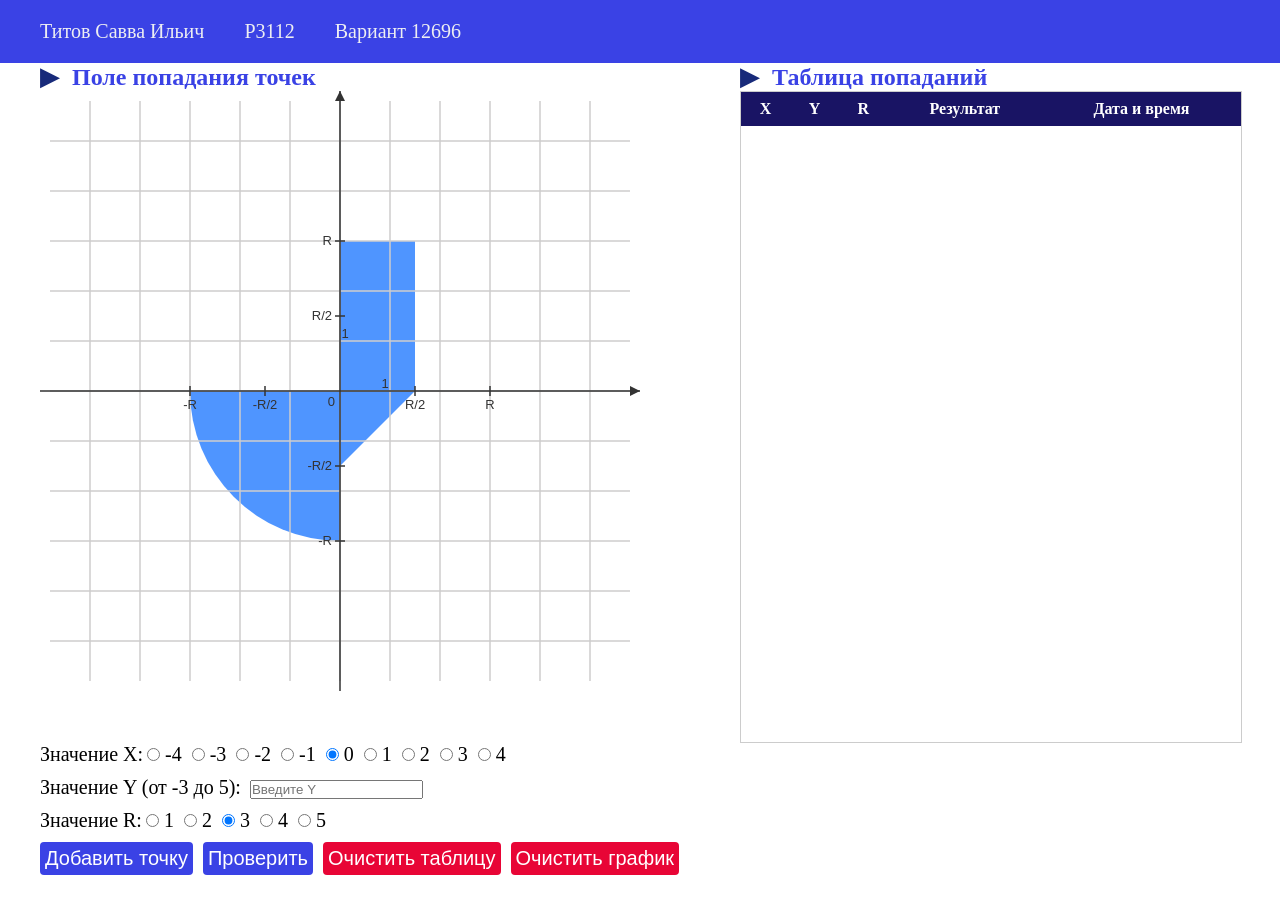
<file: ITMO/lab1/index.html>
<!DOCTYPE html>
<html lang="en">

<head>
    <meta charset="UTF-8">
    <meta name="viewport" content="width=device-width, initial-scale=1.0">
    <title>Document</title>
    <link rel="stylesheet" href="style.css"> 
</head>

<body>
    <header class="header">
        <ul class="header__list">
            <li class="header__listItem">
                <p>Титов Савва Ильич</p>
            </li>
            <li class="header__listItem">
                <p>P3112</p>
            </li>
            <li class="header__listItem">
                <p>Вариант 12696</p>
            </li>
        </ul>
    </header>
    <main>
        <section class="area">
            <div class="area__form">
                <h2>Поле попадания точек</h2>
                <canvas id="canvas" width="600" height="600"></canvas>
            </div>
            <div class="area__resultSection">
                <h2>Таблица попаданий</h2>
                <div class="table__wrap">
                    <table id="resultsTable">
                        <thead>
                            <tr>
                                <th>X</th>
                                <th>Y</th>
                                <th>R</th>
                                <th>Результат</th>
                                <th>Дата и время</th>
                            </tr>
                        </thead>
                        <tbody id="resultsBody"></tbody>
                    </table>
                </div>
            </div>
        </section>
        <section class="form">
            <form id="pointForm">
                <div class="form__group">
                    <span class="form__label">Значение X:</span>

                    <label>
                        <input type="radio" name="x" value="-4"> -4
                    </label>
                    <label>
                        <input type="radio" name="x" value="-3"> -3
                    </label>
                    <label>
                        <input type="radio" name="x" value="-2"> -2
                    </label>
                    <label>
                        <input type="radio" name="x" value="-1"> -1
                    </label>
                    <label>
                        <input type="radio" name="x" value="0" checked> 0
                    </label>
                    <label>
                        <input type="radio" name="x" value="1"> 1
                    </label>
                    <label>
                        <input type="radio" name="x" value="2"> 2
                    </label>
                    <label>
                        <input type="radio" name="x" value="3"> 3
                    </label>
                    <label>
                        <input type="radio" name="x" value="4"> 4
                    </label>
                </div>

                <div class="form__group">
                    <label for="yInput" class="form__label">Значение Y (от -3 до 5):</label>
                    <input type="text" id="yInput" name="y" placeholder="Введите Y" maxlength="3">
                </div>

                <div class="form__group">
                    <span class="form__label">Значение R:</span>

                    <label>
                        <input type="radio" name="r" value="1" > 1
                    </label>
                    <label>
                        <input type="radio" name="r" value="2"> 2
                    </label>
                    <label>
                        <input type="radio" name="r" value="3" checked> 3
                    </label>
                    <label>
                        <input type="radio" name="r" value="4"> 4
                    </label>
                    <label>
                        <input type="radio" name="r" value="5"> 5
                    </label>
                </div>

                <div class="form__buttons">
                    <button type="button" id="addBtn">Добавить точку</button>
                    <button type="submit">Проверить</button>
                    <button type="button" id="tableClearBtn">Очистить таблицу</button>
                    <button type="button" id="graphClearBtn">Очистить график</button>
                </div>

            </form>
            <div class="toast-container" id="toastContainer"></div>
        </section>
    </main>
    <script src="script.js"></script>
</body>

</html>
</file>
<file: ITMO/lab1/style.css>
* {
    margin: 0;
    padding: 0;
}

.header {
    padding: 20px 0;
    background: #3a42e5;
}


.header__list{
    margin-left: 40px;
    display: flex;
    gap: 40px;
    list-style: none;
    color: #edeef2;
}

.header__listItem{
    font-family: fantasy;
    font-size: 20px;
}

.form__group {
    margin-bottom: 10px;
    margin-left: 40px;
}

.form__label{
    font-size: 20px;
}

.form__group > label {
    margin-right: 5px;
    font-size: 20px;
}

input[type="radio"] {
    font-size: 20px;
}

.form__buttons{
    display: flex;
    gap: 10px;

}

.form__buttons button{
    font-size: 20px;
    background: #e80536;
    border-style: none;
    border-radius: 4px;
    color: #ffffff;
    padding: 5px;
}

.form__buttons button:hover{
    border-radius: 10px;
}

button[type="submit"]{
    background: #3a42e5;
}

#addBtn {
    background: #3a42e5;
    margin-left: 40px;
}

.area{
    margin-left: 40px;
    display: flex;
    gap: 100px;
}

.area h2 {
    color: #3a42e5;
}

.table__wrap table {
    border-collapse: collapse;
    width: 100%;
}

td {
    border: 1px solid #ccc;
    padding: 8px;
    text-align: center;
}

h2::before {
    content: "▶ ";
    color: #182a7a;
    margin-right: 8px;
}

.toast-container {
    position: fixed;
    top: 20px;
    right: 20px;
    display: flex;
    flex-direction: column;
    gap: 10px;
}

.toast {
    background: #dc3545;
    color: white;
    padding: 12px 20px;
    border-radius: 8px;
    font-size: 14px;
    animation: slideIn 0.3s ease-out;
    max-width: 200px;
}

.toast.success {
    background: #28a745;
}

@keyframes slideIn {
    from {
        transform: translateX(100%);
        opacity: 0;
    }
    to {
        transform: translateX(0);
        opacity: 1;
    }
}

.toast.hiding {
    animation: slideOut 0.3s ease-in forwards;
}

@keyframes slideOut {
    to {
        transform: translateX(100%);
        opacity: 0;
    }
}

.table__wrap {
    overflow: auto;
    width: 500px;
    height: 650px;
    border: 1px solid #ccc;
}

.table__wrap thead {
    position: sticky;
    top: 0;
    background: #191464;
    color: #ffffff;
    z-index: 1;
}

.table__wrap thead th {
    padding: 8px;
}
</file>
